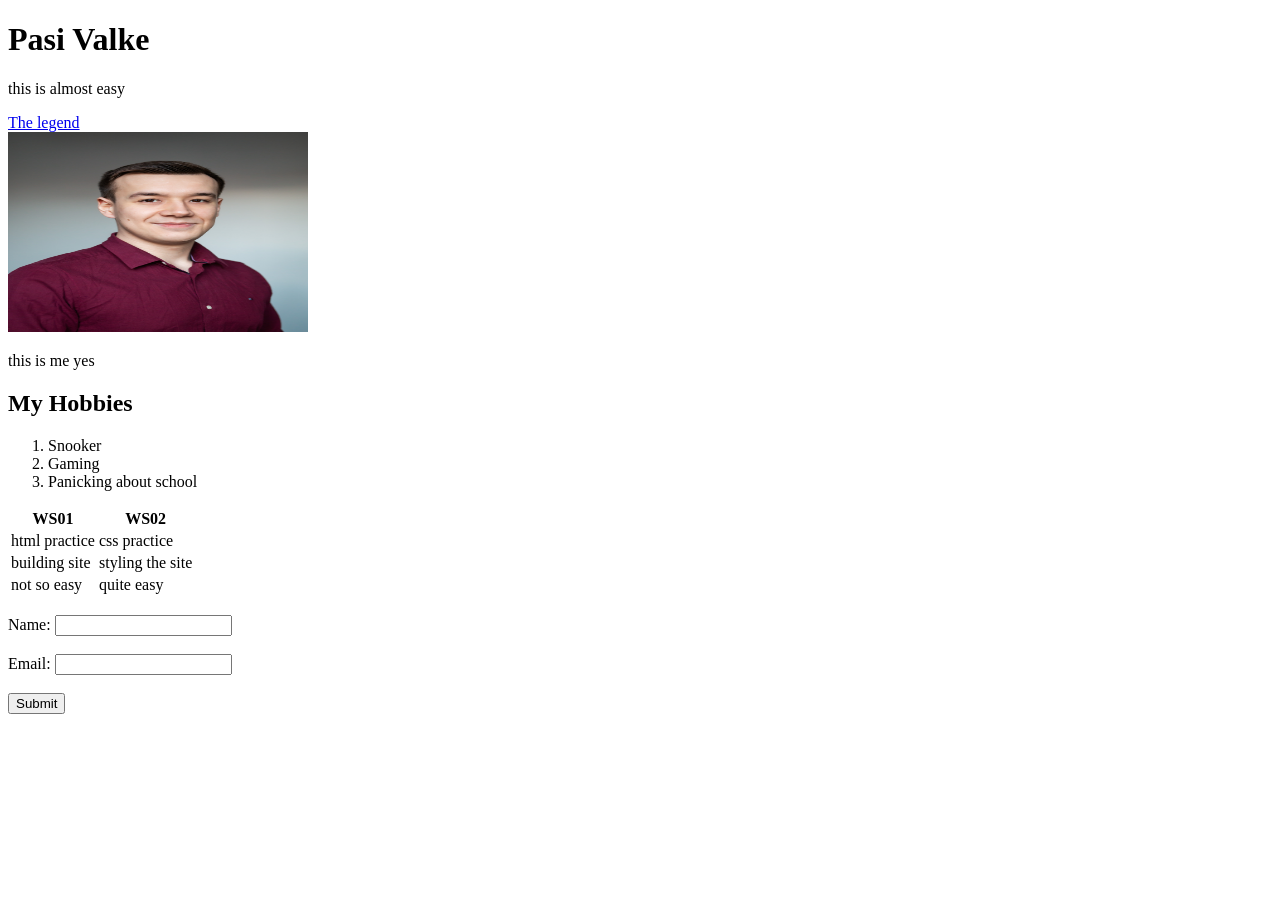
<file: WS01_html/index.html>
<!DOCTYPE html>
    <html lang="en">
    <head>
        <title>Eka HTML-sivu</title>
    </head>
    <body>
        <h1>Pasi Valke</h1>
        <p>this is almost easy</p>
        <a href="https://www.youtube.com/watch?v=dQw4w9WgXcQ">The legend</a>
        <br>
        <img src="tyopajakuva.jpg" alt="this is me yes" width="300" height="200">
        <p>this is me yes</p>

        <h2>My Hobbies</h2>
        <ol>
            <li>Snooker</li>
            <li>Gaming</li>
            <li>Panicking about school</li>
        </ol>
        
        <table>
            <tr>
                <th>WS01</th>
                <th>WS02</th>
            </tr>
            <tr>
                <td>html practice</td>
                <td>css practice</td>
            </tr>
            <tr>
                <td>building site</td>
                <td>styling the site</td>
            </tr>
             <tr>
                <td>not so easy</td>
                <td>quite easy</td>
            </tr>
        </table>
        <br>

        <form>
            <label for="name">Name:</label>
            <input type="text" id="name" name="name"><br><br>
            <label for="email">Email:</label>
            <input type="email" id="email" name="email"><br><br>
            <input type="submit" value="Submit">
        </form>
        
        
        
    
       
    </body>
    </html>
</file>
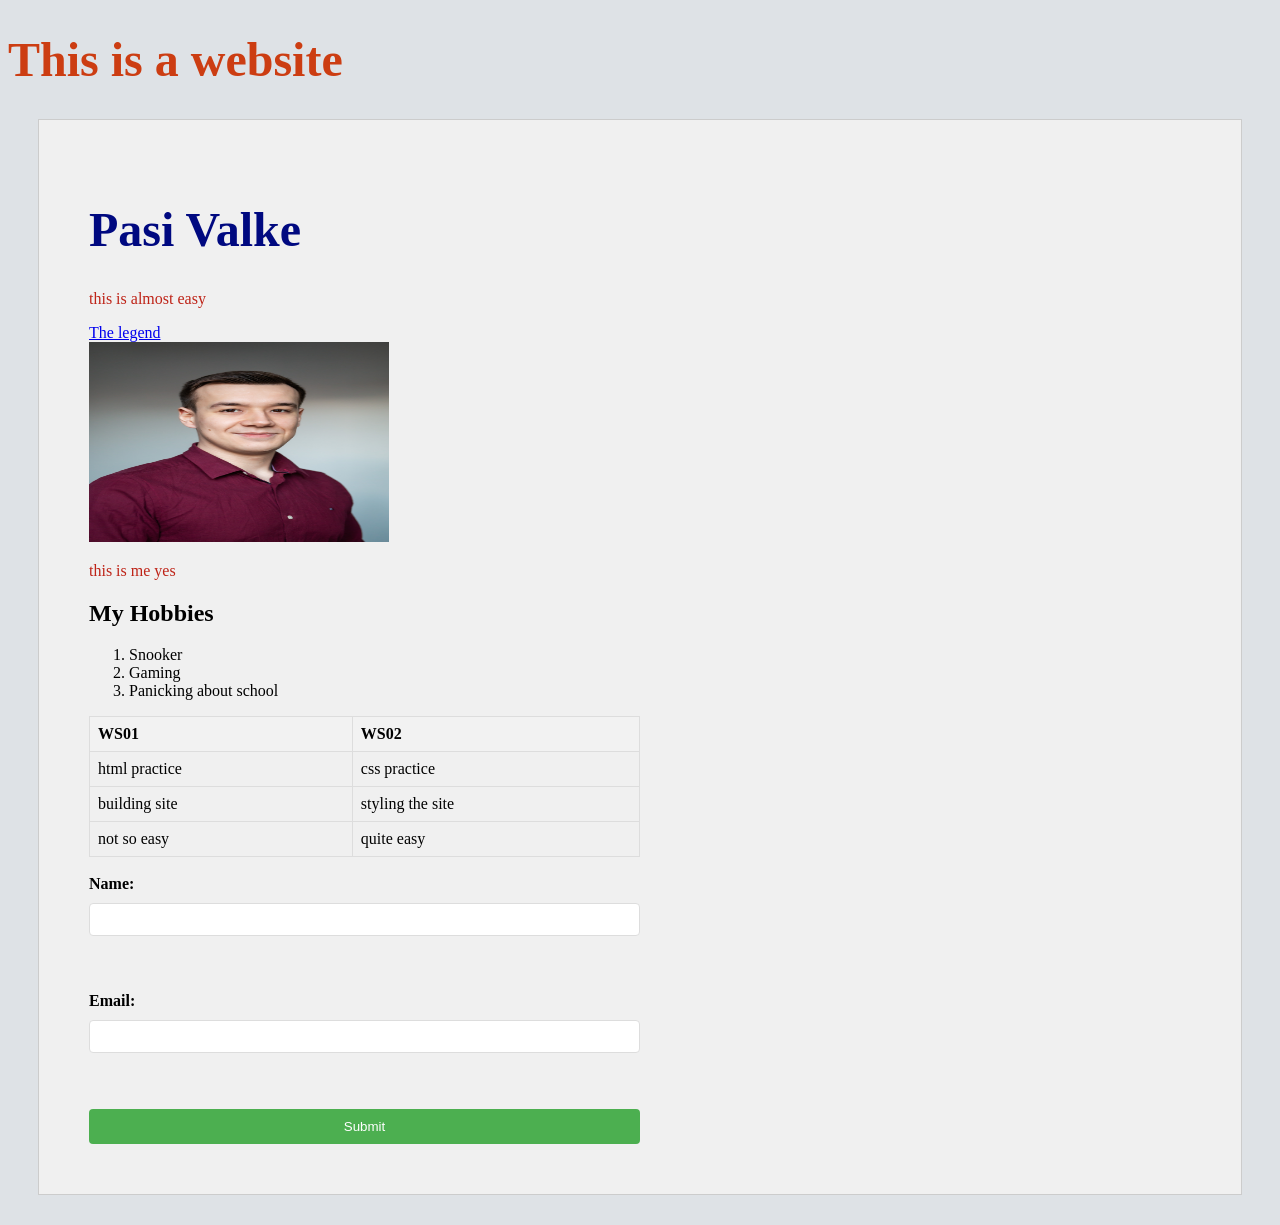
<file: WS02_CSS/index.html>
<!DOCTYPE html>
<h1 style="color: rgb(204, 61, 18);">This is a website</h1>

<html lang="en">

<head>
    <link rel="stylesheet" href="style.css">
    <style>
        h1 {
            color: rgb(0, 9, 128);
        }
    </style>

    <title>Eka HTML-sivu</title>
</head>

<body>
    <div class="content-box">
        <h1>Pasi Valke</h1>
        <p>this is almost easy</p>
        <a href="https://www.youtube.com/watch?v=dQw4w9WgXcQ">The legend</a>
        <br>
        <img src="tyopajakuva.jpg" alt="this is me yes" width="300" height="200">
        <p>this is me yes</p>

        <h2>My Hobbies</h2>
        <ol>
            <li>Snooker</li>
            <li>Gaming</li>
            <li>Panicking about school</li>
        </ol>

        <table>
            <tr>
                <th>WS01</th>
                <th>WS02</th>
            </tr>
            <tr>
                <td>html practice</td>
                <td>css practice</td>
            </tr>
            <tr>
                <td>building site</td>
                <td>styling the site</td>
            </tr>
            <tr>
                <td>not so easy</td>
                <td>quite easy</td>
            </tr>
        </table>
        <br>

        <form>
            <label for="name">Name:</label>
            <input type="text" id="name" name="name"><br><br>
            <label for="email">Email:</label>
            <input type="email" id="email" name="email"><br><br>
            <input type="submit" value="Submit">
        </form>
    </div>

</body>

</html>
</file>
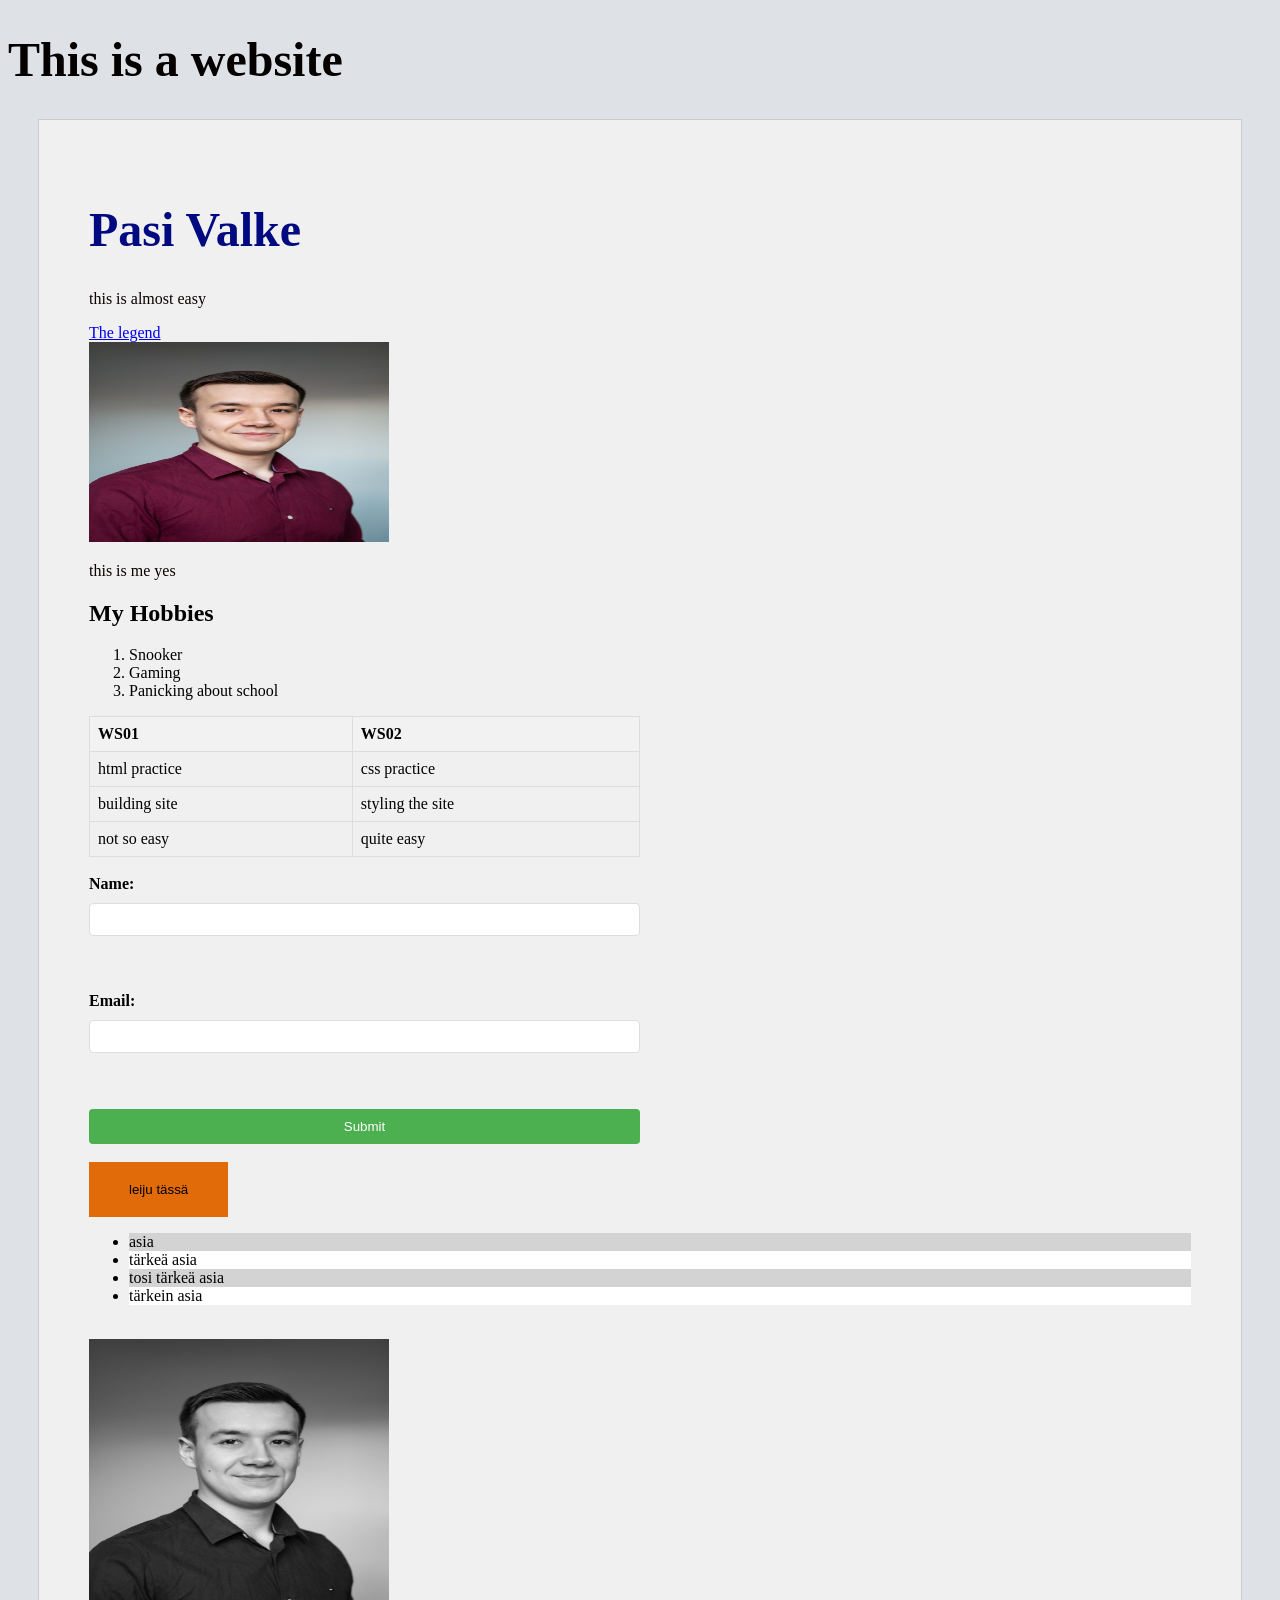
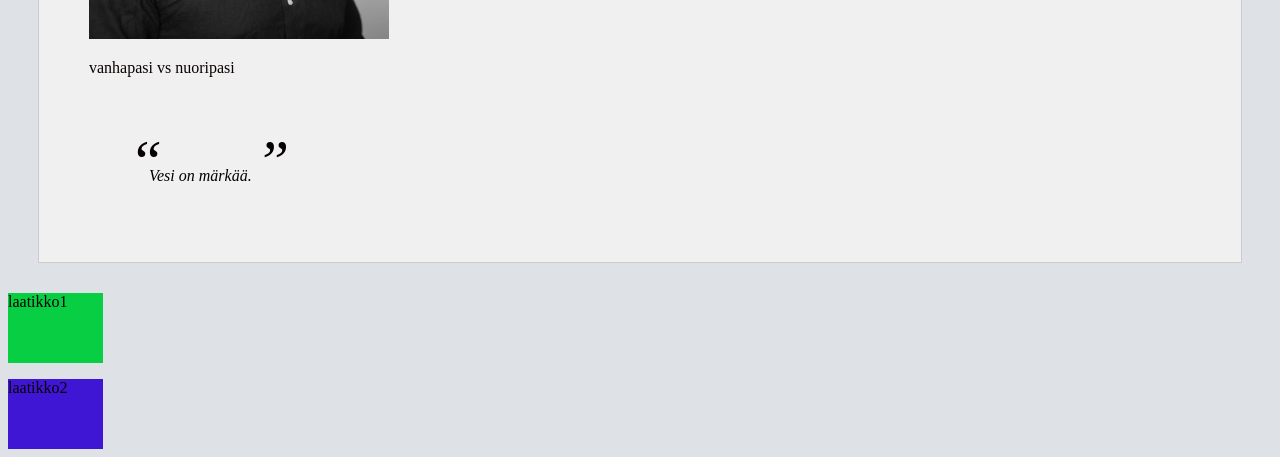
<file: WS03_AdvCSS/index.html>
<!DOCTYPE html>
<h1 style="color: rgb(5, 1, 0);">This is a website</h1>

<html lang="en">

<head>
    <link rel="stylesheet" href="style.css">
    <style>
        h1 {
            color: rgb(0, 9, 128);
        }
    </style>

    <title>Eka HTML-sivu</title>
</head>

<body>
    <div class="content-box">
        <h1>Pasi Valke</h1>
        <p>this is almost easy</p>
        <a href="https://www.youtube.com/watch?v=dQw4w9WgXcQ">The legend</a>
        <br>
        <img src="tyopajakuva.jpg" alt="this is me yes" width="300" height="200">
        <p>this is me yes</p>

        <h2>My Hobbies</h2>
        <ol>
            <li>Snooker</li>
            <li>Gaming</li>
            <li>Panicking about school</li>
        </ol>

        <table>
            <tr>
                <th>WS01</th>
                <th>WS02</th>
            </tr>
            <tr>
                <td>html practice</td>
                <td>css practice</td>
            </tr>
            <tr>
                <td>building site</td>
                <td>styling the site</td>
            </tr>
            <tr>
                <td>not so easy</td>
                <td>quite easy</td>
            </tr>
        </table>
        <br>

        <form>
            <label for="name">Name:</label>
            <input type="text" id="name" name="name"><br><br>
            <label for="email">Email:</label>
            <input type="email" id="email" name="email"><br><br>
            <input type="submit" value="Submit">
        </form>
        <br>

        <button class="transition-button">leiju tässä</button>
        <br>

        <ul class="pseudo-list">
            <li>asia</li>
            <li>tärkeä asia</li>
            <li>tosi tärkeä asia</li>
            <li>tärkein asia</li>
      </ul>
      <br>

      <img src="tyopajakuva.jpg" alt="haamupasi" width="300" height="300" class="filter-image">
      <p>vanhapasi vs nuoripasi</p>
      <br>

      <blockquote class="quote">
        Vesi on märkää.
      </blockquote>


    </div>

    <div>
        <div class="animation-box">
            <p>laatikko1</p>
        </div>
        <div class="animation-box2">
            <p>laatikko2</p>
        </div>
    </div>
    
</body>

</html>
</file>
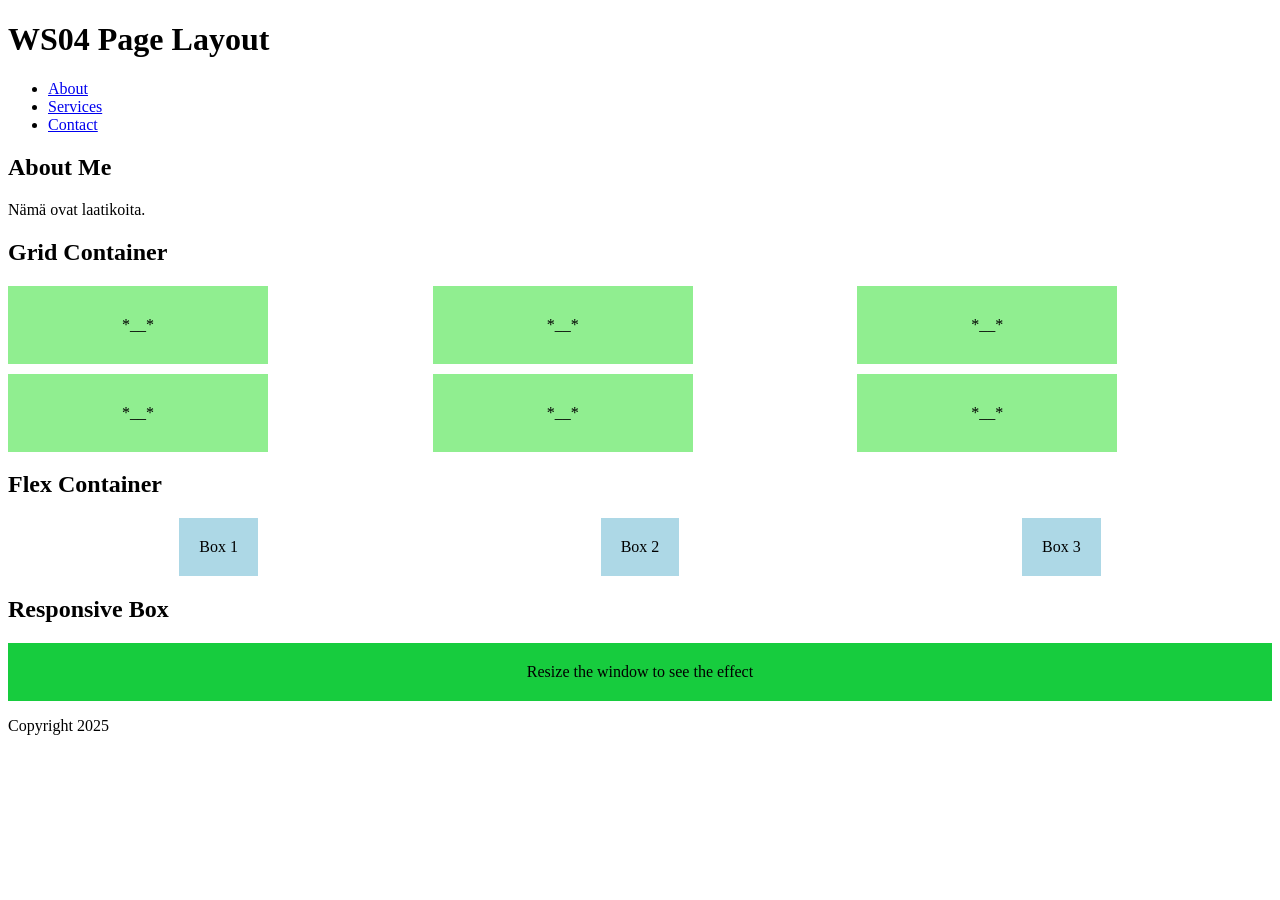
<file: WS04_page_layout/index.html>
<!DOCTYPE html>

<html lang="en">

<head>
    <link rel="stylesheet" href="style.css">
    <meta charset="UTF-8">
    <meta name="viewport" content="width=device-width, initial-scale=1.0">
    <title>WS04 Page Layout</title>
</head>

<body>

    <header>
        <h1>WS04 Page Layout</h1>
        <nav>
            <ul>
                <li><a href="#about">About</a></li>
                <li><a href="#services">Services</a></li>
                <li><a href="#contact">Contact</a></li>
            </ul>
        </nav>
    </header>

    <main>
        <section id="about">
            <h2>About Me</h2>
            <p>Nämä ovat laatikoita.</p>
        </section>

        <section id="grid-container">
            <h2>Grid Container</h2>
            <div class="grid-container">
                <div class="grid-item">*__*</div>
                <div class="grid-item">*__*</div>
                <div class="grid-item">*__*</div>
                <div class="grid-item">*__*</div>
                <div class="grid-item">*__*</div>
                <div class="grid-item">*__*</div>
            </div>
        </section>

        <section id="flex-container">
            <h2>Flex Container</h2>
            <div class="flex-container">
                <div class="box">Box 1</div>
                <div class="box">Box 2</div>
                <div class="box">Box 3</div>
            </div>
        </section>

        <section id="responsive-box">
            <h2>Responsive Box</h2>
            <div class="responsive-box">Resize the window to see the effect</div>
        </section>

    </main>

    <footer>
        <p>Copyright 2025</p>
    </footer>


</body>

</html>
</file>
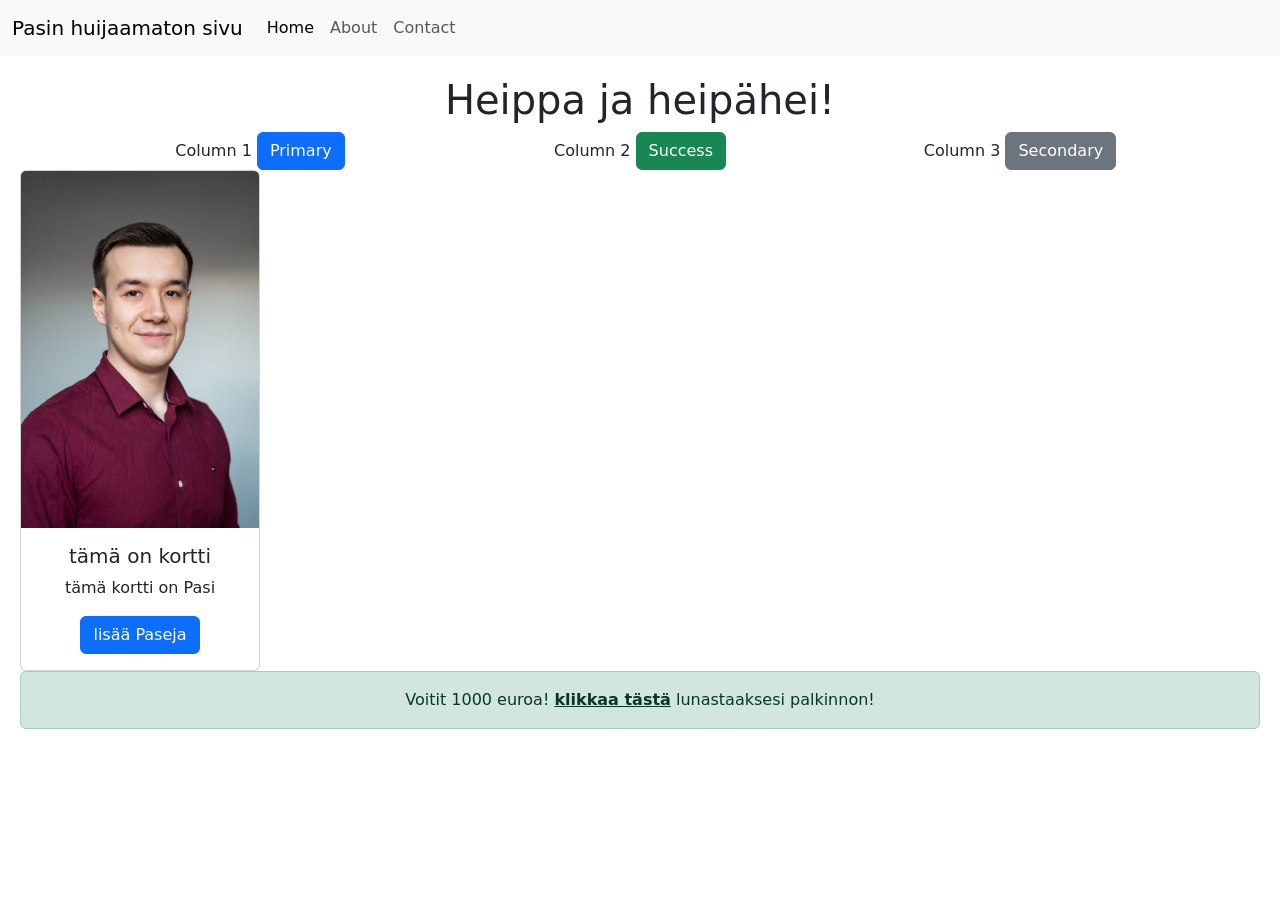
<file: WS06_Bootstrap/index.html>
<!doctype html>
<html lang="en">

<head>
    <meta charset="utf-8">
    <meta name="viewport" content="width=device-width, initial-scale=1">
    <title>Bootstrap demo</title>
    <link href="https://cdn.jsdelivr.net/npm/bootstrap@5.3.8/dist/css/bootstrap.min.css" rel="stylesheet"
        integrity="sha384-sRIl4kxILFvY47J16cr9ZwB07vP4J8+LH7qKQnuqkuIAvNWLzeN8tE5YBujZqJLB" crossorigin="anonymous">
    <link rel="stylesheet" href="style.css">
</head>

<body>
    <nav class="navbar navbar-expand-lg navbar-light bg-light">
        <div class="container-fluid">
            <a class="navbar-brand" href="#">Pasin huijaamaton sivu</a>
            <button class="navbar-toggler" type="button" data-bs-toggle="collapse" data-bs-target="#navbarNav"
                aria-controls="navbarNav" aria-expanded="false" aria-label="Toggle navigation">
                <span class="navbar-toggler-icon"></span>
            </button>
            <div class="collapse navbar-collapse" id="navbarNav">
                <ul class="navbar-nav me-auto mb-2 mb-lg-0">
                    <li class="nav-item"><a class="nav-link active" aria-current="page" href="#">Home</a></li>
                    <li class="nav-item"><a class="nav-link" href="#">About</a></li>
                    <li class="nav-item"><a class="nav-link" href="#">Contact</a></li>
                </ul>
            </div>
        </div>
    </nav>
    <div class="content">
        <h1>Heippa ja heipähei!</h1>
        <div class="container">
            <div class="row">
                <div class="col-md-4 col-12">Column 1
                    <button class="btn btn-primary">Primary</button>
                </div>
                <div class="col-md-4 col-12">Column 2
                    <button class="btn btn-success">Success</button>
                </div>
                <div class="col-md-4 col-12">Column 3
                    <button class="btn btn-secondary">Secondary</button>
                </div>
            </div>
        </div>
        <div id="kortit" class="kortit">
            <div class="card" style="width: 15rem;">
                <img src="tyopajakuva.jpg" class="card-img-top" alt="Card Image">
                <div class="card-body">
                    <h5 class="card-title">tämä on kortti</h5>
                    <p class="card-text">tämä kortti on Pasi</p>
                    <a id="add-pasi" href="#" class="btn btn-primary">lisää Paseja</a>
                </div>
            </div>
        </div>


        <div id="huijaus" class="alert alert-success" role="alert">
            Voitit 1000 euroa! <a id="linkki" href="#" class="alert-link">klikkaa tästä</a> lunastaaksesi palkinnon!
        </div>

    </div>
    <script src="javascript.js"></script>
    
    <script src="https://cdn.jsdelivr.net/npm/bootstrap@5.3.8/dist/js/bootstrap.bundle.min.js"
        integrity="sha384-FKyoEForCGlyvwx9Hj09JcYn3nv7wiPVlz7YYwJrWVcXK/BmnVDxM+D2scQbITxI"
        crossorigin="anonymous"></script>
</body>

</html>
</file>
<file: WS02_CSS/style.css>
p {
    color: rgb(190, 35, 23);
}

body {
    background-color: rgb(222, 226, 230);
}

h1 {
    font-size: 3em;
}

.content-box {
    padding: 50px;
    margin: 30px;
    background-color: #f0f0f0;
    border: 1px solid #ccc;
}

table {
    width: 50%;
    border-collapse: collapse;
}

th,
td {
    border: 1px solid #ddd;
    padding: 8px;
    text-align: left;
}

th {
    background-color: #f2f2f2;
}

form {
    width: 50%;
    display: flex;
    flex-direction: column;
    gap: 10px;
}

label {
    font-weight: bold;
}

input[type="text"],
input[type="email"] {
    padding: 8px;
    border: 1px solid #ddd;
    border-radius: 4px;
}

input[type="submit"] {
    background-color: #4CAF50;
    color: white;
    padding: 10px;
    border: none;
    border-radius: 4px;
    cursor: pointer;
}

input[type="submit"]:hover {
    background-color: #45a049;
}
</file>
<file: WS03_AdvCSS/style.css>
p {
    color: rgb(10, 1, 0);
}

body {
    background-color: rgb(222, 226, 230);
}

h1 {
    font-size: 3em;
}

.content-box {
    padding: 50px;
    margin: 30px;
    background-color: #f0f0f0;
    border: 1px solid #ccc;
}

table {
    width: 50%;
    border-collapse: collapse;
}

th,
td {
    border: 1px solid #ddd;
    padding: 8px;
    text-align: left;
}

th {
    background-color: #f2f2f2;
}

form {
    width: 50%;
    display: flex;
    flex-direction: column;
    gap: 10px;
}

label {
    font-weight: bold;
}

input[type="text"],
input[type="email"] {
    padding: 8px;
    border: 1px solid #ddd;
    border-radius: 4px;
}

input[type="submit"] {
    background-color: #4CAF50;
    color: white;
    padding: 10px;
    border: none;
    border-radius: 4px;
    cursor: pointer;
}

input[type="submit"]:hover {
    background-color: #e99b0b;
}

.transition-button {
    background-color: rgb(226, 107, 9);
    padding: 20px 40px;
    border: none;
    cursor: pointer;
    transition: background-color 0.3s ease;
}

.transition-button:hover {
    background-color: rgb(20, 192, 57);
}

.animation-box {
    width: 95px;
    height: 70px;
    background-color: rgb(8, 206, 67);
    position: sticky;
    animation: move_right 6s infinite alternate;
}


.animation-box2 {
    width: 95px;
    height: 70px;
    background-color: rgb(63, 22, 211);
    position: relative;
    animation: move_left 6s infinite alternate;
}


@keyframes move_left {
    from {
        left: 1%;
    }

    to {
        left: 95%;
    }
}

@keyframes move_right {
    from {
        left: 95%;
    }

    to {
        left: 1%;
    }
}

.pseudo-list li:nth-child(odd) {
    background-color: lightgray;
}

.pseudo-list li:nth-child(even) {
    background-color: white;
}

.filter-image {
    filter: grayscale(100%);
    transition: filter 0.3s ease;
}

.filter-image:hover {
    filter: grayscale(0%);
}

.quote {
    position: relative;
    padding-left: 20px;
    font-style: italic;
}

.quote::before {
    content: '“';
    font-size: 60px;
    position: absolute;
    left:  0;
    top: 0;
    color: rgb(5, 0, 0);
}

.quote::after {
    content: '”';
    font-size: 60px;
    position: relative;
    right: 0;
    bottom: 0;
    color: rgb(5, 0, 0);
}
</file>
<file: WS04_page_layout/style.css>
.grid-container {
  display: grid;
  grid-template-columns: repeat(3, 1fr);
  grid-gap: 10px;
}

.grid-item {
  background-color: lightgreen;
  width: 200px;
  padding: 30px;
  text-align: center;
}

.flex-container {
  display: flex;
  justify-content: space-around;
  align-items: center;
}

.box {
  background-color: lightblue;
  padding: 20px;
  text-align: center;
}

.responsive-box {
  padding: 20px;
  text-align: center;
}

@media (max-width: 600px) {
  .responsive-box {
    background-color: lightcoral;
  }
}

@media (min-width: 601px) {
  .responsive-box {
    background-color: lightseagreen;
  }
}

@media (min-width: 701px) {
  .responsive-box {
    background-color: rgb(23, 204, 62);
  }
}
</file>
<file: WS06_Bootstrap/style.css>
.content{
    padding: 20px;
    text-align: center;
}

.kortit {
    display: flex;
    gap: 20px;
    justify-content: left;
    flex-wrap: wrap;
    
}
</file>
